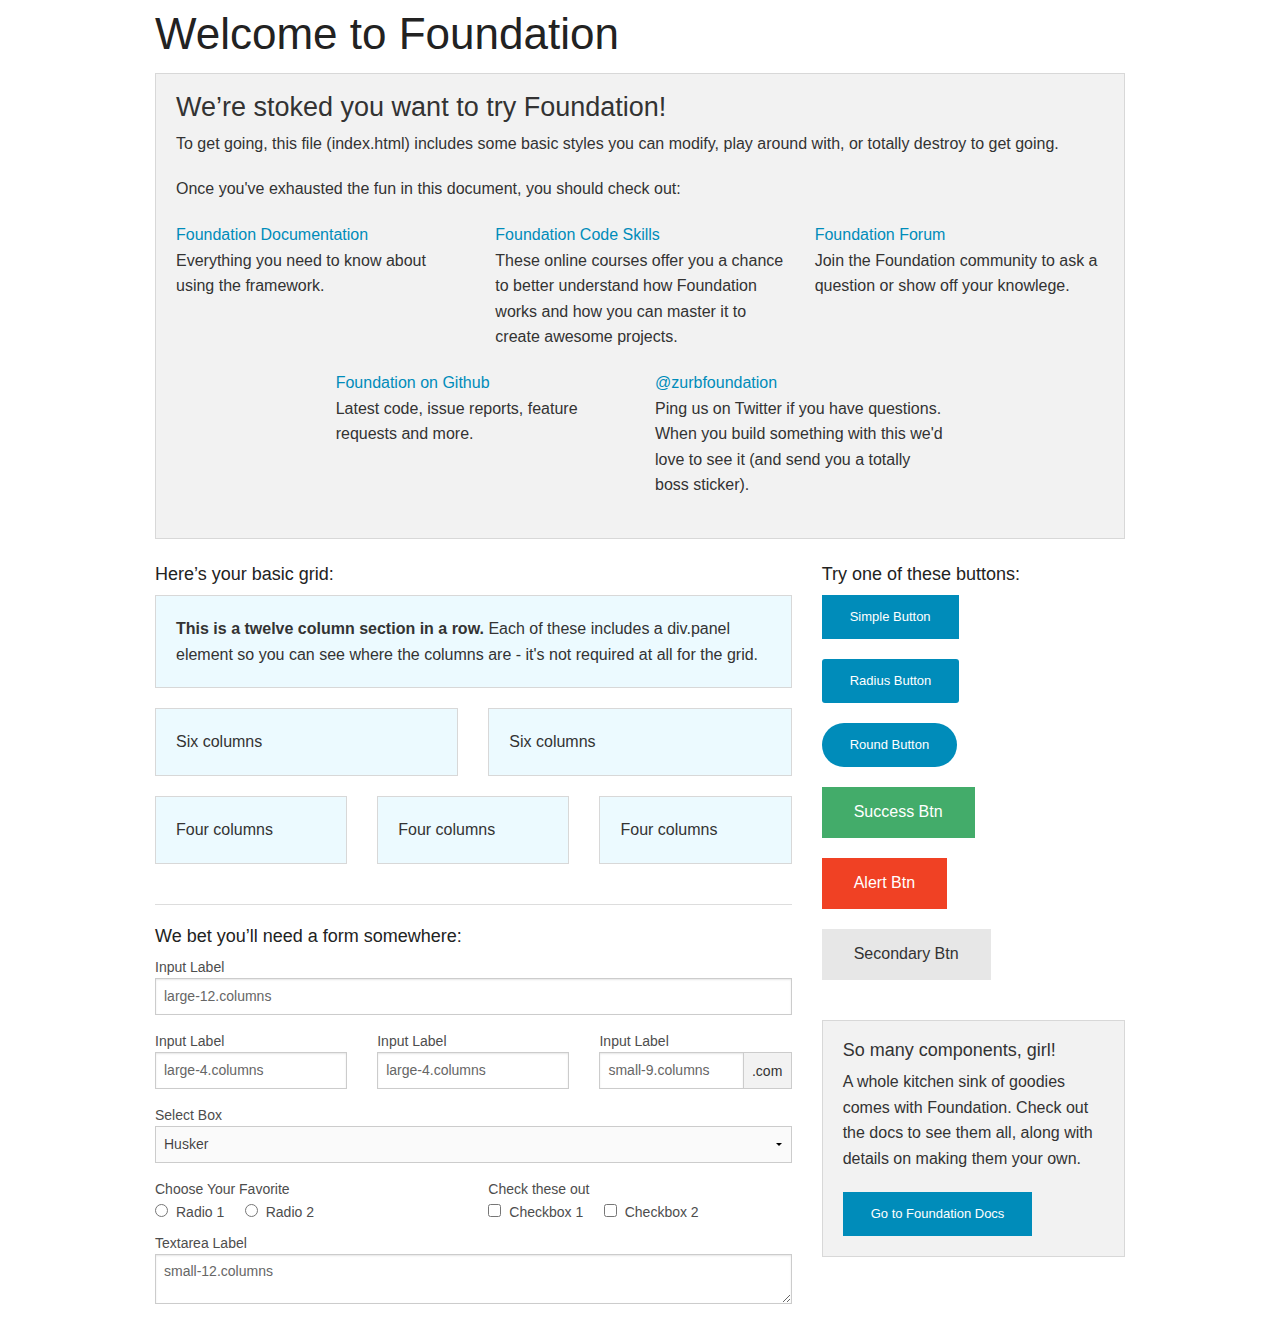
<file: index.html>
<!doctype html>
<html class="no-js" lang="en">
  <head>
    <meta charset="utf-8" />
    <meta name="viewport" content="width=device-width, initial-scale=1.0" />
    <title>Foundation | Welcome</title>
    <link rel="stylesheet" href="css/foundation.css" />
    <script src="js/vendor/modernizr.js"></script>
  </head>
  <body>
    
    <div class="row">
      <div class="large-12 columns">
        <h1>Welcome to Foundation</h1>
      </div>
    </div>
    
    <div class="row">
      <div class="large-12 columns">
        <div class="panel">
          <h3>We&rsquo;re stoked you want to try Foundation! </h3>
          <p>To get going, this file (index.html) includes some basic styles you can modify, play around with, or totally destroy to get going.</p>
          <p>Once you've exhausted the fun in this document, you should check out:</p>
          <div class="row">
            <div class="large-4 medium-4 columns">
              <p><a href="http://foundation.zurb.com/docs">Foundation Documentation</a><br />Everything you need to know about using the framework.</p>
            </div>
            <div class="large-4 medium-4 columns">
              <p><a href="http://zurb.com/university/code-skills">Foundation Code Skills</a><br />These online courses offer you a chance to better understand how Foundation works and how you can master it to create awesome projects.</p>
            </div>
            <div class="large-4 medium-4 columns">
              <p><a href="http://foundation.zurb.com/forum">Foundation Forum</a><br />Join the Foundation community to ask a question or show off your knowlege.</p>
            </div>
          </div>
          <div class="row">
            <div class="large-4 medium-4 medium-push-2 columns">
              <p><a href="http://github.com/zurb/foundation">Foundation on Github</a><br />Latest code, issue reports, feature requests and more.</p>
            </div>
            <div class="large-4 medium-4 medium-pull-2 columns">
              <p><a href="https://twitter.com/ZURBfoundation">@zurbfoundation</a><br />Ping us on Twitter if you have questions. When you build something with this we'd love to see it (and send you a totally boss sticker).</p>
            </div>        
          </div>
        </div>
      </div>
    </div>

    <div class="row">
      <div class="large-8 medium-8 columns">
        <h5>Here&rsquo;s your basic grid:</h5>
        <!-- Grid Example -->

        <div class="row">
          <div class="large-12 columns">
            <div class="callout panel">
              <p><strong>This is a twelve column section in a row.</strong> Each of these includes a div.panel element so you can see where the columns are - it's not required at all for the grid.</p>
            </div>
          </div>
        </div>
        <div class="row">
          <div class="large-6 medium-6 columns">
            <div class="callout panel">
              <p>Six columns</p>
            </div>
          </div>
          <div class="large-6 medium-6 columns">
            <div class="callout panel">
              <p>Six columns</p>
            </div>
          </div>
        </div>
        <div class="row">
          <div class="large-4 medium-4 small-4 columns">
            <div class="callout panel">
              <p>Four columns</p>
            </div>
          </div>
          <div class="large-4 medium-4 small-4 columns">
            <div class="callout panel">
              <p>Four columns</p>
            </div>
          </div>
          <div class="large-4 medium-4 small-4 columns">
            <div class="callout panel">
              <p>Four columns</p>
            </div>
          </div>
        </div>
        
        <hr />
                
        <h5>We bet you&rsquo;ll need a form somewhere:</h5>
        <form>
          <div class="row">
            <div class="large-12 columns">
              <label>Input Label</label>
              <input type="text" placeholder="large-12.columns" />
            </div>
          </div>
          <div class="row">
            <div class="large-4 medium-4 columns">
              <label>Input Label</label>
              <input type="text" placeholder="large-4.columns" />
            </div>
            <div class="large-4 medium-4 columns">
              <label>Input Label</label>
              <input type="text" placeholder="large-4.columns" />
            </div>
            <div class="large-4 medium-4 columns">
              <div class="row collapse">
                <label>Input Label</label>
                <div class="small-9 columns">
                  <input type="text" placeholder="small-9.columns" />
                </div>
                <div class="small-3 columns">
                  <span class="postfix">.com</span>
                </div>
              </div>
            </div>
          </div>
          <div class="row">
            <div class="large-12 columns">
              <label>Select Box</label>
              <select>
                <option value="husker">Husker</option>
                <option value="starbuck">Starbuck</option>
                <option value="hotdog">Hot Dog</option>
                <option value="apollo">Apollo</option>
              </select>
            </div>
          </div>
          <div class="row">
            <div class="large-6 medium-6 columns">
              <label>Choose Your Favorite</label>
              <input type="radio" name="pokemon" value="Red" id="pokemonRed"><label for="pokemonRed">Radio 1</label>
              <input type="radio" name="pokemon" value="Blue" id="pokemonBlue"><label for="pokemonBlue">Radio 2</label>
            </div>
            <div class="large-6 medium-6 columns">
              <label>Check these out</label>
              <input id="checkbox1" type="checkbox"><label for="checkbox1">Checkbox 1</label>
              <input id="checkbox2" type="checkbox"><label for="checkbox2">Checkbox 2</label>
            </div>
          </div>
          <div class="row">
            <div class="large-12 columns">
              <label>Textarea Label</label>
              <textarea placeholder="small-12.columns"></textarea>
            </div>
          </div>
        </form>
      </div>     

      <div class="large-4 medium-4 columns">
        <h5>Try one of these buttons:</h5>
        <p><a href="#" class="small button">Simple Button</a><br/>
        <a href="#" class="small radius button">Radius Button</a><br/>
        <a href="#" class="small round button">Round Button</a><br/>            
        <a href="#" class="medium success button">Success Btn</a><br/>
        <a href="#" class="medium alert button">Alert Btn</a><br/>
        <a href="#" class="medium secondary button">Secondary Btn</a></p>           
        <div class="panel">
          <h5>So many components, girl!</h5>
          <p>A whole kitchen sink of goodies comes with Foundation. Check out the docs to see them all, along with details on making them your own.</p>
          <a href="http://foundation.zurb.com/docs/" class="small button">Go to Foundation Docs</a>          
        </div>
      </div>
    </div>
    
    <script src="js/vendor/jquery.js"></script>
    <script src="js/foundation.min.js"></script>
    <script>
      $(document).foundation();
    </script>
  </body>
</html>
</file>
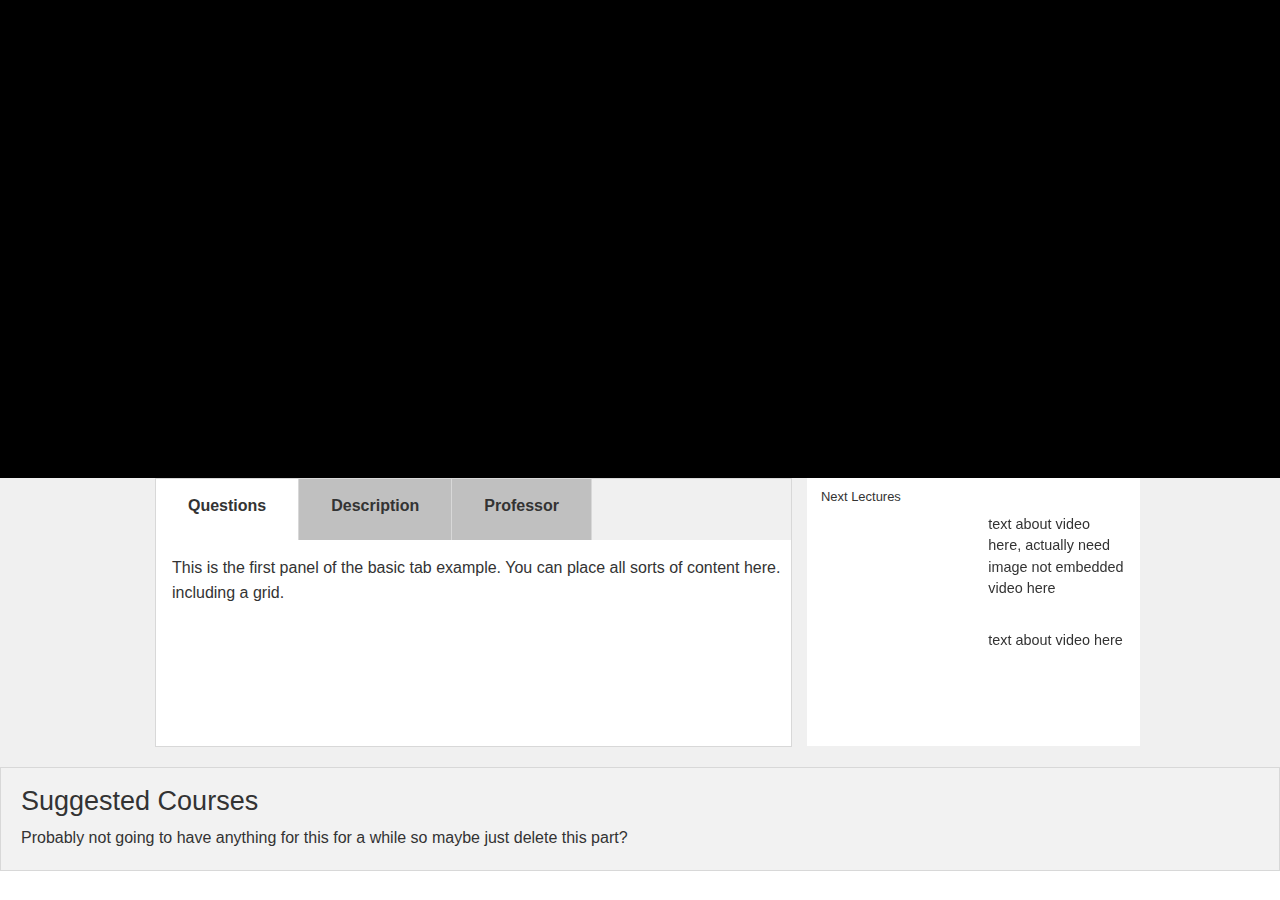
<file: grid.html>
<!doctype html>
<html class="no-js" lang="en">
  <head>
    <meta charset="utf-8" />
    <meta name="viewport" content="width=device-width, initial-scale=1.0" />
    <title>Schooler</title>
    <link rel="stylesheet" href="css/foundation.min.css" />
    <link rel="stylesheet" href="grid.css" />
    <script src="js/vendor/modernizr.js"></script>
  </head>
  <body>

    <div class="theatre">
      <div class="row">
        <div class="small-offset-1 small-10 
                    medium-offset-1 medium-10 
                    large-offset-1 large-10 columns"> 
          <div class="flex-video widescreen">
          <iframe  src="https://www.youtube.com/embed/OKpxuHLUzuA" frameborder="0" allowfullscreen></iframe>
          </div>
        </div>
      </div>
    </div>
  
    <div class="bckgrnd">
    <div class="row" data-equalizer>
      <div class="medium-8 large-8 columns" >
        <div class="panel QA" data-equalizer-watch>
          <ul class="tabs" data-tab>
            <li class="tab-title active"><a href="#panel11"><h2>Questions</h2></a></li>
            <li class="tab-title"><a href="#panel21"><h2>Description</h2></a></li>
            <li class="tab-title"><a href="#panel31"><h2>Professor</h2></a></li>
          </ul>
          <div class="tabs-content">
            <div class="content active" id="panel11">
              <p>This is the first panel of the basic tab example. You can place all sorts of content here. including a grid.</p>
            </div>
            <div class="content" id="panel21">
              <p>This is the second panel of the basic tab example. This is the second panel of the basic tab example.</p>
            </div>
            <div class="content" id="panel31">
              <p>This is the third panel of the basic tab example. This is the third panel of the basic tab example.</p>
            </div>
          </div>
        </div>
      </div>

      <div class="medium-4 large-4 columns" data-equalizer-watch>
        <div class="row panel vidicon">
          <h5> Next Lectures</h5>
          <div class="small-6 medium-6 large-6 columns vidTop">
            <div class="flex-video widescreen">
              <iframe  src="https://www.youtube.com/embed/OKpxuHLUzuA" frameborder="0" allowfullscreen></iframe>
            </div>
          </div>
          <div class="small-6 medium-6 large-6 columns vidTop">
            text about video here, actually need image not embedded video here
          </div>
        </div>
        <div class="row panel vidicon">
          <div class="small-6 medium-6 large-6 columns vidTop">
            <div class="flex-video widescreen">
              <iframe  src="https://www.youtube.com/embed/OKpxuHLUzuA" frameborder="0" allowfullscreen></iframe>
            </div>
          </div>
          <div class="small-6 medium-6 large-6 columns vidTop">
            text about video here
          </div>
        </div>
      </div>   
    </div> <!-- end data equalizer row -->  

    <div class="small-12 medium-12 large-12 columns panel">
          <h3>Suggested Courses</h3>
          <p>Probably not going to have anything for this for a while
            so maybe just delete this part?</p>
    </div>

  </div> <!-- end background color -->

    <script src="js/vendor/jquery.js"></script>
    <script src="js/foundation.min.js"></script>
    <script>
      $(document).foundation();
    </script>
  </body>
</html>
</file>
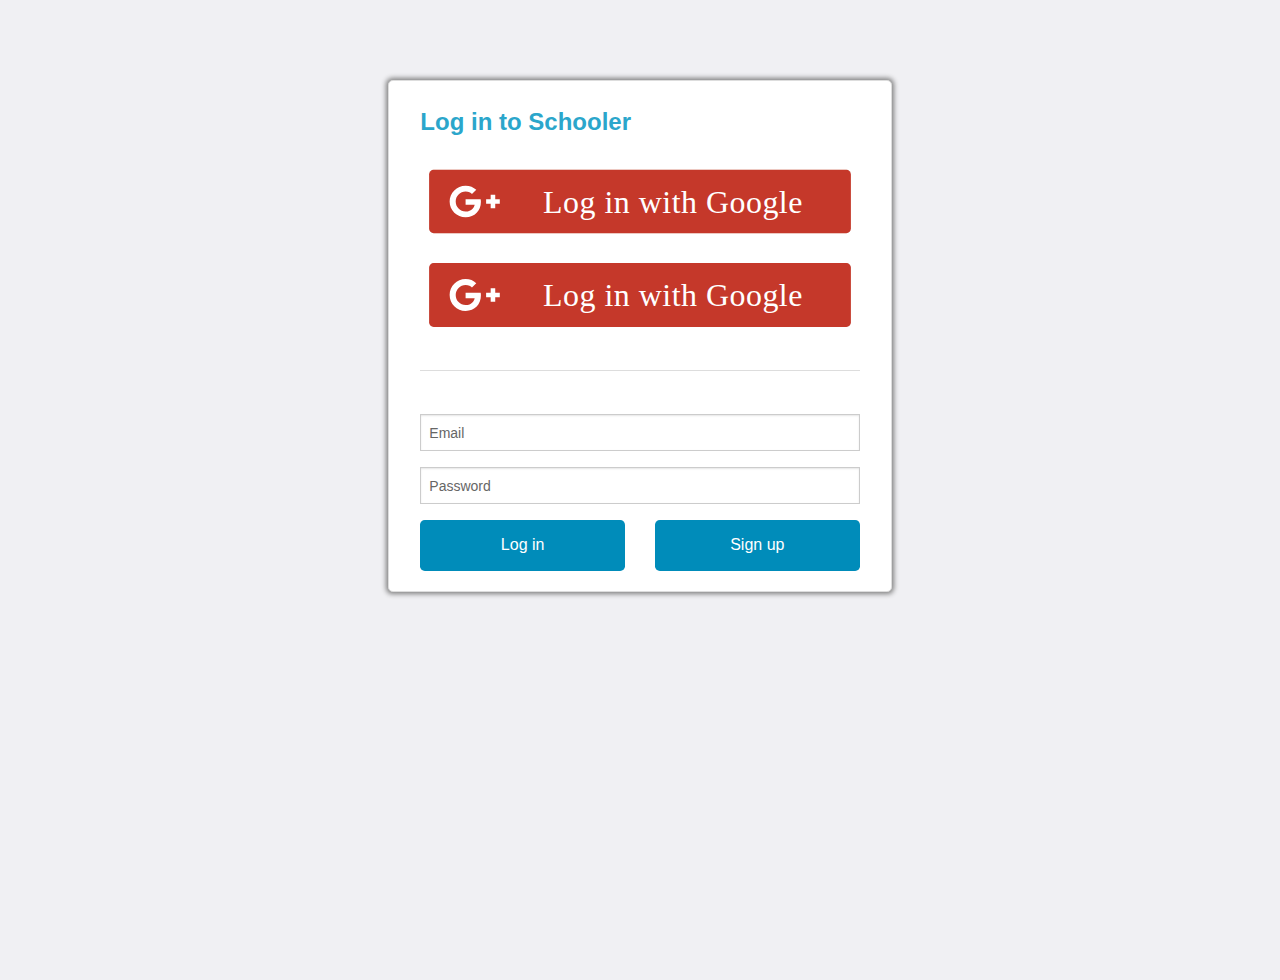
<file: SignUp-Login.html>
<!doctype html>
<html class="no-js" lang="en">
<head>
	<meta charset="utf-8" />
	<meta name="viewport" content="width=device-width, initial-scale=1.0" />
	<title>Schooler</title>
	<link rel="stylesheet" href="css/foundation.min.css" />
	<link rel="stylesheet" href="css/login.css" />
	<script src="js/vendor/modernizr.js"></script>
</head>
<body>
	<div class="medium-6 large-5 medium-centered large-centered columns">
		<div class="login-box">
			<div class="row">
				<div class="medium-12 large-12 columns">
					<form>
						<div class="row">
							<div class="medium-12 large-12 columns">
								<h3>Log in to Schooler</h3>
							</div>
						</div>




						<div class="row">
							<div class="small-12 medium-12 large-12 columns">    
								<img src="img/gplus.svg">
							</div>
						</div>
						<div class="row">
							<div class="small-12 medium-12 large-12 columns">    
								<img src="img/gplus.svg">
							</div>
						</div>





						<div class="row">
							<div class="medium-12 large-12 medium-centered large-centered columns">
								
								<hr>
								<br>
							</div>
						</div>


						<div class="row">
							<div class="medium-12 large-12 columns">
								<input type="email" name="email" placeholder="Email" />
							</div>
						</div>
						<div class="row">
							<div class="medium-12 large-12 columns">
								<input type="password" name="password" placeholder="Password" />
							</div>
						</div>
						<div class="row" data-equalizer>
							<div class="medium-6 large-6 columns">
								<button class="button expand" type="button" data-equalizer-watch>
									<span>Log in</span>
								</button>
							</div>
							<div class="medium-6 large-6 columns" >
								<button class="button expand" type="button" data-equalizer-watch>
									<span>Sign up</span>
								</button>
							</div>
						</div>
					</form>
				</div>
			</div>
		</div>
	</div>



	<script src="js/vendor/jquery.js"></script>
	<script src="js/foundation.min.js"></script>
	<script>
	$(document).foundation();
	</script>
</body>
</html>
</file>
<file: grid.css>
.theatre {
  background-color: black; 
}

.flex-video {
  margin-bottom: 0;
}

h2 {
  font-size: 1em;
  font-weight: bold;
}

.bckgrnd {
  background-color: #F0F0F0;
}

.tabs {
  background-color: #F0F0F0;
}

.tabs dd > a, .tabs .tab-title > a {
  outline: none;
  border-right: solid;
  border-width: .1em;
  background-color: #C0C0C0;
  border-color: #D8D8D8;
}

.tabs-content {
  padding-left: 1em;
}

.QA {
  padding: 0;
  background-color: white;
}

h5 {
  padding-left: 1.1em;
  padding-top: 1em;
  font-size: .9em;
}

.vidicon {
  padding-top: 0em;
  padding-bottom: 1em;
  padding-left: 0;
  padding-right: 0;
  background-color: white;
  border: none;
  font-size: .9em;
}
</file>
<file: css/login.css>
.theatre {
  background-color: black; 
}

.flex-video {
  margin-bottom: 0;
}

h2 {
  font-size: 1em;
  font-weight: bold;
}

.tabs, .profName {
  background-color: #D8D8D8;
}

.tabs dd > a, .tabs .tab-title > a {
  outline: none;
  border-right: solid;
  border-width: .1em;
  background-color: #C0C0C0;
  border-color: #D8D8D8;
  width: 10em;
  text-align: center;
}

.tabs-content {
  padding-left: 1em;
}

.QA {
  padding: 0;
  background-color: white;
}

h5 {
  padding-left: 1.1em;
  padding-top: 1em;
  font-size: .9em;
}

.vidicon {
  padding-top: 0em;
  padding-bottom: 1em;
  padding-left: 0;
  padding-right: 0;
  background-color: white;
  border: none;
  font-size: .9em;
}


body {
  background: #F0F0F3;
}

.login-box {
  background: #fff;
  border: .1em solid #ddd; 
  margin: 5em 0;
  padding: 1.5em 1em 0 1em;
  box-shadow: 0em 0em .3em .1em gray;
}

.button, .login-box {
  border-radius: .3em;
}

h3 {
  font-size: 1.5em;
  color: #2ba6cb;
  margin-top: 0em;
  margin-bottom: 1em;
  font-weight: bold;
}

img {
  width: 100%;
  display: block;
  margin: auto;
  margin-top: -1em;
}

.profPic {
  padding: 1em;
  float:left;
  width:10em;
  height:10em;
}

.classImg {
  width: 8em;
  height: 8em;
  padding: 1em;
}

.center {
  text-align: center;
}

.logos {
  width: 4em;
  height: 4em;
  position: relative;
  top: 25%;

}

.border {
  border: dashed;
}
</file>
